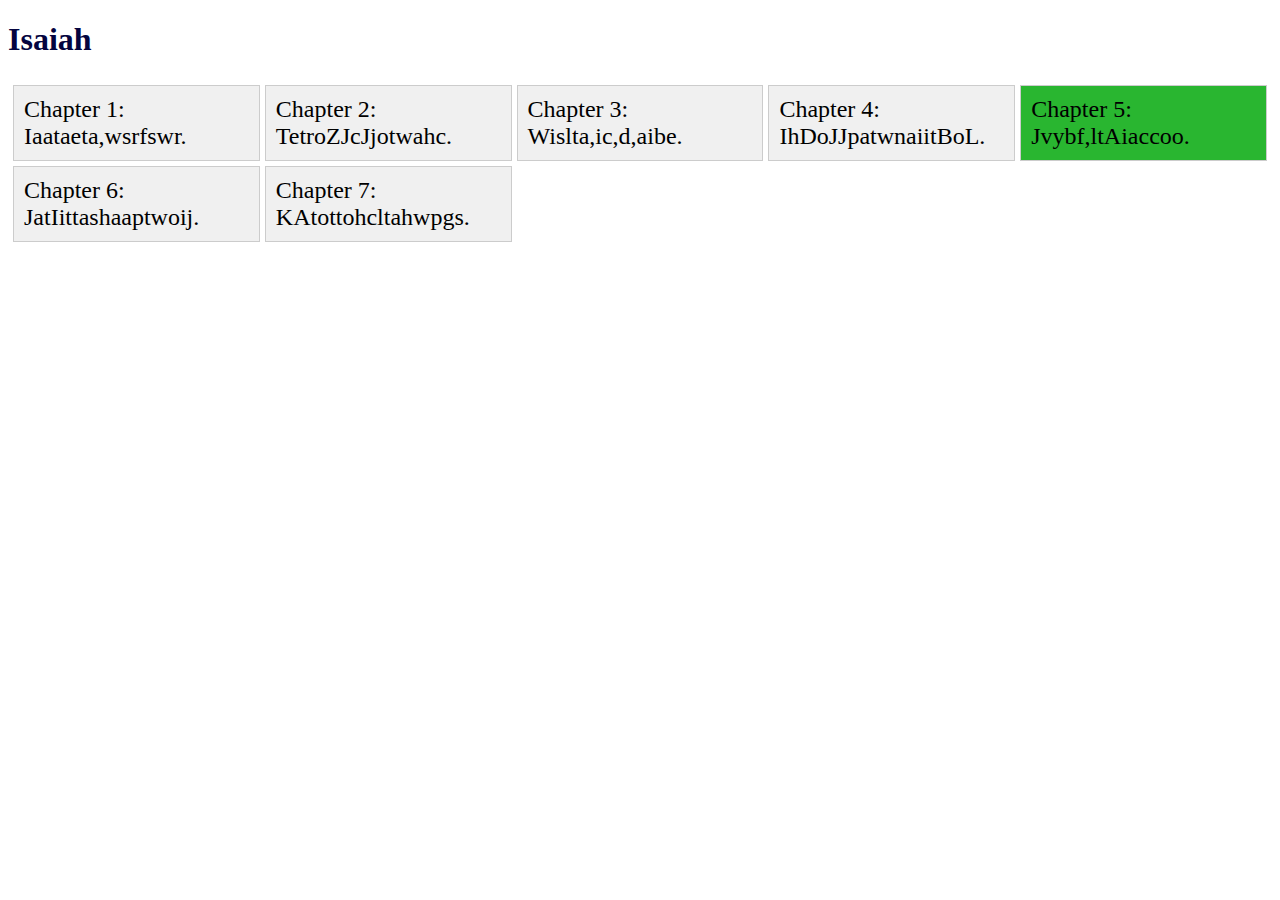
<file: index.html>
<!DOCTYPE html>
<html lang="en">
<head>
    <meta charset="UTF-8">
    <title>Mem</title>
    <link rel="stylesheet" href="styles.css">
</head>
<body>
    <h1 id="chapter-title">
        <span id="book-link" style="cursor: pointer; color: rgb(4, 4, 63);"></span>
    </h1>
    <div id="verses-container" class="grid-container"></div>

    <script src="data.js"></script>
    <script src="script.js"></script>
</body>
</html>
</file>
<file: styles.css>
.grid-container {
    display: grid;
    grid-template-columns: repeat(5, 1fr); /* Always 5 columns */
    gap: 5px;
    padding: 5px;
    margin: auto;
    width: 100%; /* Ensures the container fits within the parent element */
    box-sizing: border-box; /* Includes padding and border in the element's total width */
}

.verse-box, .chapter-box {
    border: 1px solid #ccc;
    padding: 10px;
    text-align: center; /* Center text for better aesthetics */
    cursor: pointer;
    background-color: #f0f0f0;
    word-wrap: break-word;
    box-sizing: border-box; /* Includes padding and border in the element's total width and height */
    font-size: 1.5rem; /* Standard font size for readability */
    min-width: 0px;
    min-height: 50px; /* Minimum height to maintain visual consistency */
}

/* Special styling for every 25th box */
.verse-box:nth-child(25n) {
    background-color: orange; /* Orange background */
}

/* Special styling for every 5th box except those also styled as every 25th box */
.verse-box:nth-child(5n):not(:nth-child(25n)) {
    background-color: #add8e6; /* Light blue background */
}

/* Special styling for every 25th box */
.chapter-box:nth-child(25n) {
    background-color: rgb(239, 4, 4); /* Orange background */
}

/* Special styling for every 5th box except those also styled as every 25th box */
.chapter-box:nth-child(5n):not(:nth-child(25n)) {
    background-color: #29b630; 
}


.chapter-box {
    position: relative; /* Ensure the pseudo-element is positioned relative to the chapter box */
    border: 1px solid #ccc;
    padding: 10px;
    text-align: left;
    cursor: pointer;
    background-color: #f0f0f0;
    word-wrap: break-word;
    height: auto;
    box-sizing: border-box;
    font-size: 1.5rem;
    transition: color 0.3s; /* Smooth transition for text color */
}

.chapter-box:hover::after {
    content: attr(data-full-header); /* Use the full header text */
    position: absolute;
    top: 100%; /* Position below the chapter box */
    left: 0;
    width: 100%;
    background-color: #f0f0f0;
    border: 1px solid #ccc;
    padding: 10px;
    z-index: 10;
    white-space: normal;
    color: black; /* Ensure the text color is readable */
    box-shadow: 0 4px 8px rgba(0, 0, 0, 0.1); /* Optional: add shadow for better visibility */
}

#chapter-box:hover {
    color: blue; /* Adjust the color to whatever shade of blue you prefer */
    cursor: pointer; /* This makes it clear that the element is clickable */
}

#book-link {
    color: rgb(144, 4, 63);
    cursor: pointer; /* Ensures it's obvious it's clickable */
}

#book-link:hover {
    color: blue; /* Changes color on hover to indicate interactivity */
}
</file>
